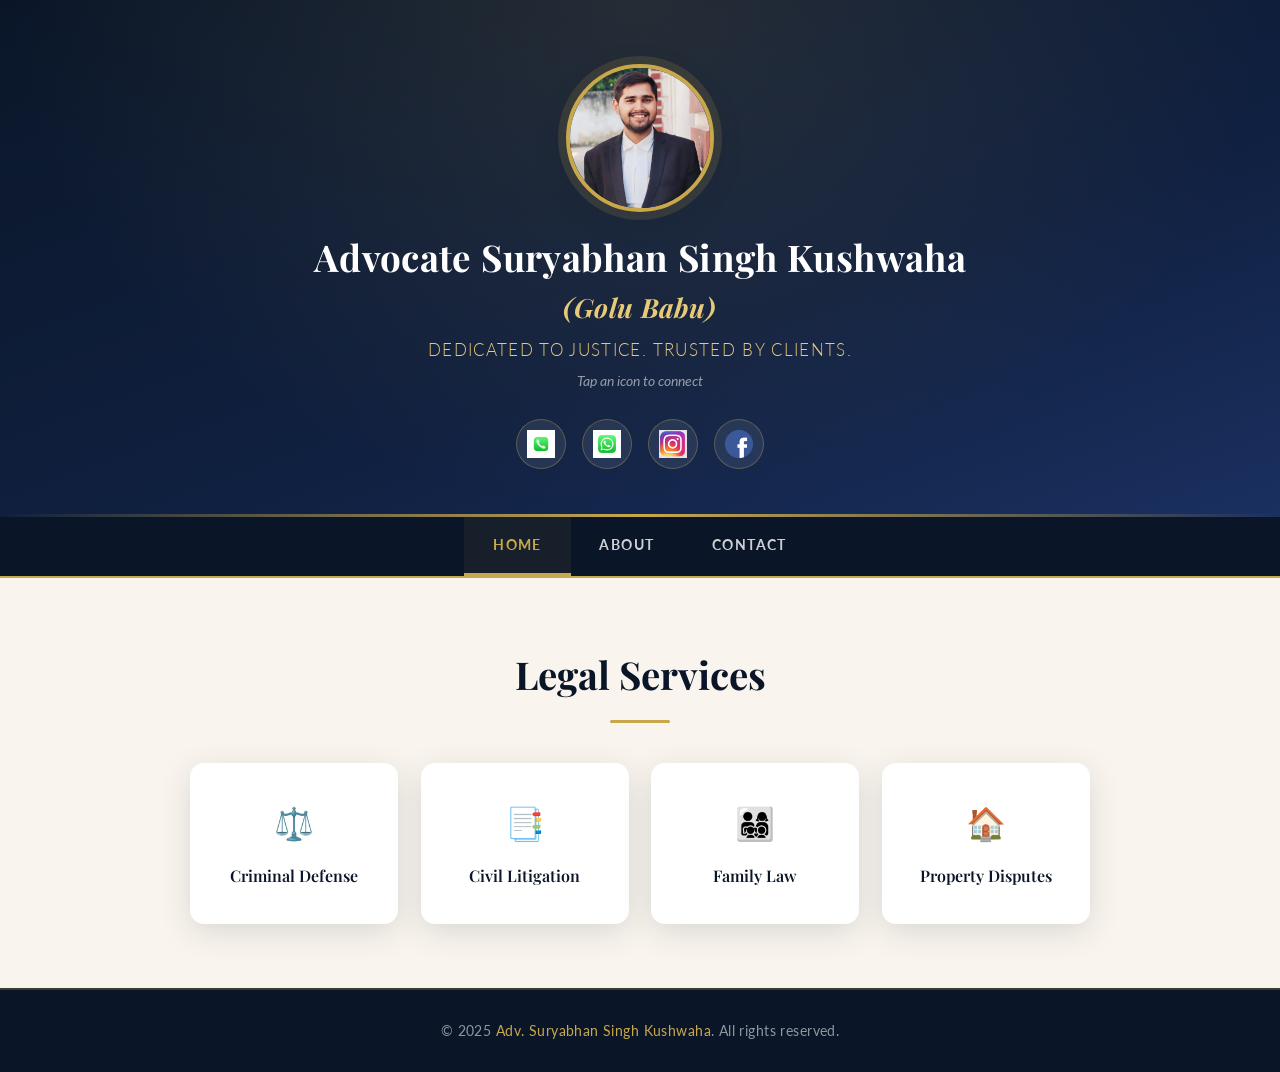
<file: index.html>
<!DOCTYPE html>
<html lang="en">
<head>
  <meta charset="UTF-8" />
  <meta name="viewport" content="width=device-width, initial-scale=1.0"/>
  <title>Adv. Suryabhan Singh Kushwaha</title>
  <link rel="stylesheet" href="style.css?v=2" />
</head>
<body>

  <header class="hero">
    <div class="hero-container">
      <img src="images/mama.png" alt="Advocate Golu Babu" class="profile-img">
      <h1>Advocate Suryabhan Singh Kushwaha<br><em style="font-style:italic;font-size:0.72em;color:var(--gold-light)">(Golu Babu)</em></h1>
      <p class="hero-tagline">Dedicated to Justice. Trusted by Clients.</p>
      <p class="hero-sub">Tap an icon to connect</p>
      <div class="social-links">
        <a href="tel:+918601360983" title="Call">
          <img src="images/phone-icon.png" alt="Phone">
        </a>
        <a href="https://wa.me/918601360983" target="_blank" title="WhatsApp">
          <img src="images/whatsapp.png" alt="WhatsApp">
        </a>
        <a href="https://www.instagram.com/adv_golubabu_up60/" target="_blank" title="Instagram">
          <img src="images/instagram.png" alt="Instagram">
        </a>
        <a href="https://www.facebook.com/search/top?q=adv%20surybhan%20kushwaha%20golubabu" target="_blank" title="Facebook">
          <img src="images/facebook.png" alt="Facebook">
        </a>
      </div>
    </div>
  </header>

  <nav class="main-nav">
    <a href="index.html" class="active">Home</a>
    <a href="about.html">About</a>
    <a href="contact.html">Contact</a>
  </nav>

  <section class="services">
    <h2>Legal Services</h2>
    <div class="section-divider"></div>
    <div class="card-container">
      <div class="card">
        <span class="card-icon">⚖️</span>
        Criminal Defense
      </div>
      <div class="card">
        <span class="card-icon">📑</span>
        Civil Litigation
      </div>
      <div class="card">
        <span class="card-icon">👨‍👩‍👧‍👦</span>
        Family Law
      </div>
      <div class="card">
        <span class="card-icon">🏠</span>
        Property Disputes
      </div>
    </div>
  </section>

  <footer>
    <p>&copy; 2025 <span>Adv. Suryabhan Singh Kushwaha</span>. All rights reserved.</p>
  </footer>

</body>
</html>
</file>
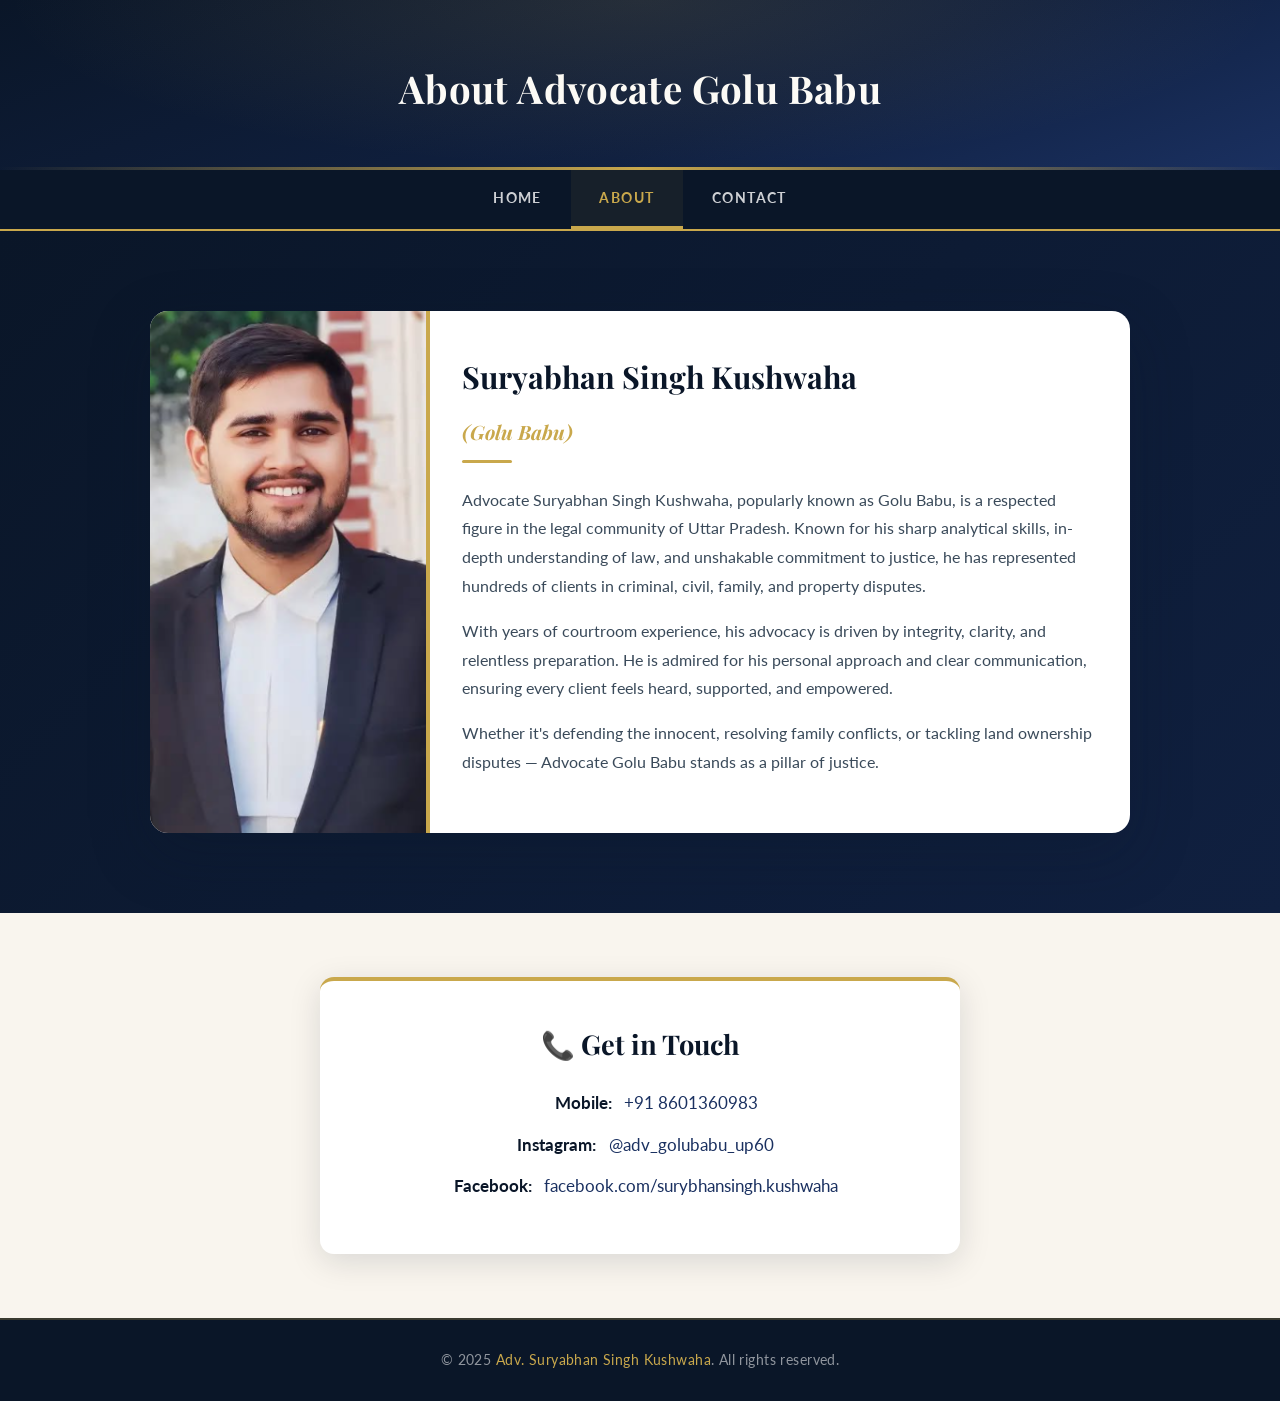
<file: about.html>
<!DOCTYPE html>
<html lang="en">
<head>
  <meta charset="UTF-8" />
  <meta name="viewport" content="width=device-width, initial-scale=1.0"/>
  <title>About – Advocate Golu Babu</title>
  <link rel="stylesheet" href="style.css?v=2" />
</head>
<body>

  <header class="hero">
    <h1>About Advocate Golu Babu</h1>
  </header>

  <nav class="main-nav">
    <a href="index.html">Home</a>
    <a href="about.html" class="active">About</a>
    <a href="contact.html">Contact</a>
  </nav>

  <section class="about-section">
    <div class="about-card">
      <img src="images/mama.png" alt="Advocate Golu Babu" class="about-img" />
      <div class="about-content">
        <h2>Suryabhan Singh Kushwaha<br><small style="font-size:0.65em;color:var(--gold);font-style:italic">(Golu Babu)</small></h2>
        <div class="gold-bar"></div>
        <p>
          Advocate Suryabhan Singh Kushwaha, popularly known as Golu Babu, is a respected figure in the legal community of Uttar Pradesh. Known for his sharp analytical skills, in-depth understanding of law, and unshakable commitment to justice, he has represented hundreds of clients in criminal, civil, family, and property disputes.
        </p>
        <p>
          With years of courtroom experience, his advocacy is driven by integrity, clarity, and relentless preparation. He is admired for his personal approach and clear communication, ensuring every client feels heard, supported, and empowered.
        </p>
        <p>
          Whether it's defending the innocent, resolving family conflicts, or tackling land ownership disputes — Advocate Golu Babu stands as a pillar of justice.
        </p>
      </div>
    </div>
  </section>

  <section class="contact-info">
    <div class="contact-card">
      <h2>📞 Get in Touch</h2>
      <div class="contact-item">
        <strong>Mobile:</strong>
        <a href="tel:+918601360983">+91 8601360983</a>
      </div>
      <div class="contact-item">
        <strong>Instagram:</strong>
        <a href="https://instagram.com/adv_golubabu_up60" target="_blank">@adv_golubabu_up60</a>
      </div>
      <div class="contact-item">
        <strong>Facebook:</strong>
        <a href="https://www.facebook.com/surybhansingh.kushwaha" target="_blank">facebook.com/surybhansingh.kushwaha</a>
      </div>
    </div>
  </section>

  <footer>
    <p>&copy; 2025 <span>Adv. Suryabhan Singh Kushwaha</span>. All rights reserved.</p>
  </footer>

</body>
</html>
</file>
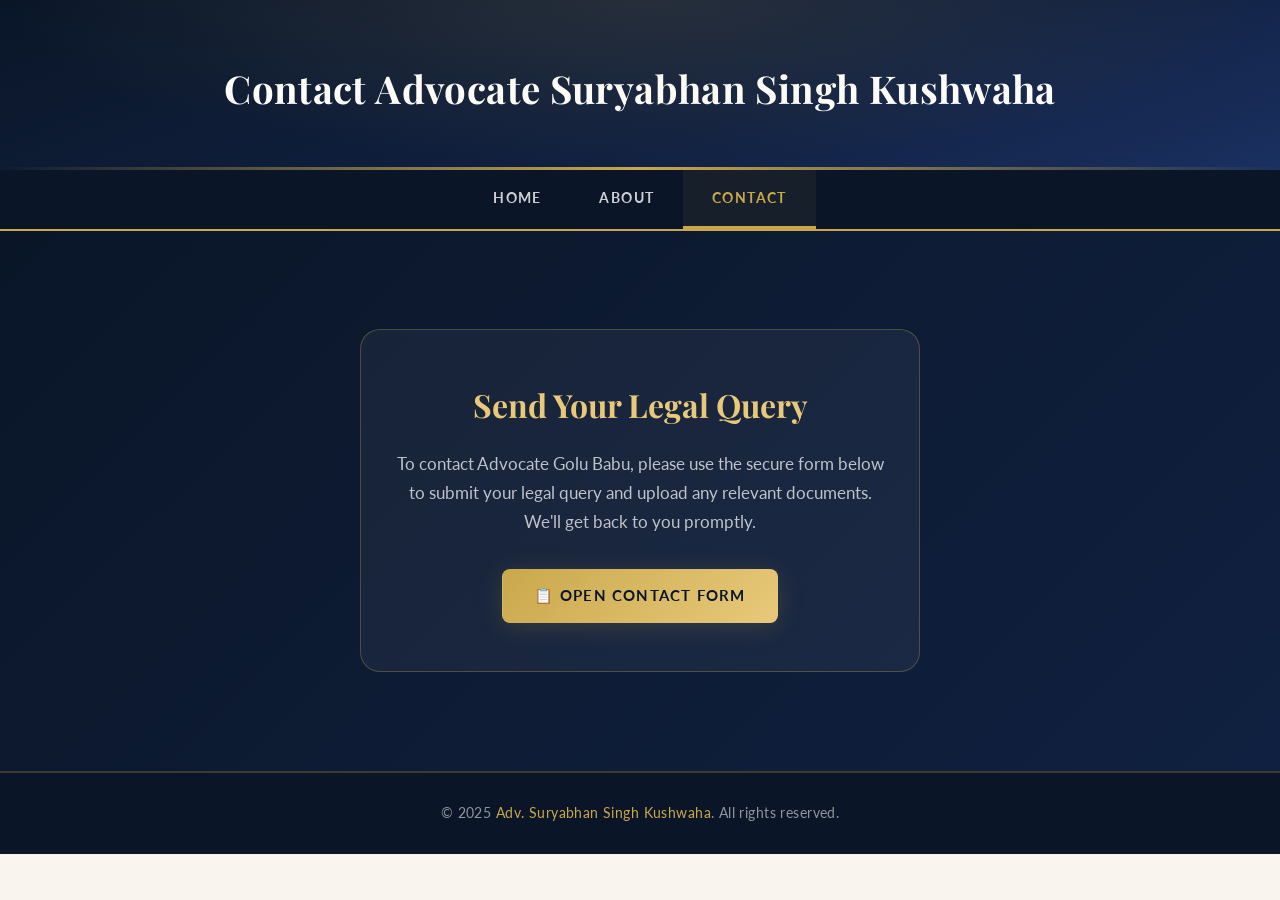
<file: contact.html>
<!DOCTYPE html>
<html lang="en">
<head>
  <meta charset="UTF-8" />
  <meta name="viewport" content="width=device-width, initial-scale=1.0"/>
  <title>Contact – Advocate Golu Babu</title>
  <link rel="stylesheet" href="style.css?v=2" />
</head>
<body>

  <header class="hero">
    <h1>Contact Advocate Suryabhan Singh Kushwaha</h1>
  </header>

  <nav class="main-nav">
    <a href="index.html">Home</a>
    <a href="about.html">About</a>
    <a href="contact.html" class="active">Contact</a>
  </nav>

  <section class="contact-page">
    <div class="contact-page-card">
      <h2>Send Your Legal Query</h2>
      <p>
        To contact Advocate Golu Babu, please use the secure form below to submit your legal query and upload any relevant documents. We'll get back to you promptly.
      </p>
      <a href="https://docs.google.com/forms/d/e/1FAIpQLSed8Mtoalw8J9nDaysA4I5_C1HnhBucyY33HQkHWzC11i0uUQ/viewform?usp=dialog"
         target="_blank"
         class="form-button">
        📋 Open Contact Form
      </a>
    </div>
  </section>

  <footer>
    <p>&copy; 2025 <span>Adv. Suryabhan Singh Kushwaha</span>. All rights reserved.</p>
  </footer>

</body>
</html>
</file>
<file: style.css>
@import url('https://fonts.googleapis.com/css2?family=Playfair+Display:wght@400;600;700;900&family=Lato:wght@300;400;700&display=swap');

/* ── CSS Variables ── */
:root {
  --navy: #0a1628;
  --navy-mid: #102040;
  --navy-light: #1a3060;
  --gold: #c9a84c;
  --gold-light: #e8c97a;
  --cream: #f9f5ee;
  --white: #ffffff;
  --text-dark: #1a1a2e;
  --text-muted: #5a6a80;
  --shadow-soft: 0 8px 32px rgba(10,22,40,0.13);
  --shadow-gold: 0 4px 24px rgba(201,168,76,0.18);
  --radius: 14px;
  --transition: 0.3s cubic-bezier(0.4,0,0.2,1);
}

/* ── Reset ── */
*, *::before, *::after {
  margin: 0; padding: 0;
  box-sizing: border-box;
}

html { scroll-behavior: smooth; }

body {
  font-family: 'Lato', sans-serif;
  background: var(--cream);
  color: var(--text-dark);
  line-height: 1.7;
  overflow-x: hidden;
}

/* ── Hero ── */
header.hero {
  background: linear-gradient(160deg, var(--navy) 0%, var(--navy-mid) 60%, var(--navy-light) 100%);
  color: var(--white);
  padding: 4rem 1.5rem 3rem;
  text-align: center;
  position: relative;
  overflow: hidden;
}

header.hero::before {
  content: '';
  position: absolute;
  inset: 0;
  background: radial-gradient(ellipse at 50% 0%, rgba(201,168,76,0.13) 0%, transparent 70%);
  pointer-events: none;
}

header.hero::after {
  content: '';
  position: absolute;
  bottom: 0; left: 0; right: 0;
  height: 3px;
  background: linear-gradient(90deg, transparent, var(--gold), transparent);
}

.hero-container {
  max-width: 680px;
  margin: auto;
  position: relative;
  z-index: 1;
  animation: fadeDown 0.9s ease both;
}

.profile-img {
  width: 148px;
  height: 148px;
  border-radius: 50%;
  object-fit: cover;
  border: 4px solid var(--gold);
  box-shadow: 0 0 0 8px rgba(201,168,76,0.15), var(--shadow-soft);
  margin-bottom: 1.4rem;
  transition: transform var(--transition), box-shadow var(--transition);
  display: block;
  margin-left: auto;
  margin-right: auto;
}
.profile-img:hover {
  transform: scale(1.05);
  box-shadow: 0 0 0 10px rgba(201,168,76,0.22), var(--shadow-gold);
}

header.hero h1 {
  font-family: 'Playfair Display', serif;
  font-size: clamp(1.5rem, 5vw, 2.3rem);
  font-weight: 700;
  line-height: 1.25;
  margin-bottom: 0.6rem;
  color: var(--white);
  letter-spacing: 0.01em;
}

header.hero > h1 {
  font-family: 'Playfair Display', serif;
  font-size: clamp(1.6rem, 5vw, 2.4rem);
  color: var(--white);
  padding: 0 1rem;
}

.hero-tagline {
  color: var(--gold-light);
  font-size: 1.05rem;
  letter-spacing: 0.08em;
  text-transform: uppercase;
  font-weight: 300;
  margin-bottom: 0.3rem;
}

.hero-sub {
  font-size: 0.88rem;
  color: rgba(255,255,255,0.55);
  margin-bottom: 1.6rem;
  font-style: italic;
}

/* Social Icons */
.social-links {
  display: flex;
  justify-content: center;
  gap: 16px;
  flex-wrap: wrap;
  margin-top: 1.4rem;
}

.social-links a {
  display: flex;
  align-items: center;
  justify-content: center;
  width: 50px; height: 50px;
  border-radius: 50%;
  background: rgba(255,255,255,0.08);
  border: 1.5px solid rgba(201,168,76,0.35);
  transition: all var(--transition);
}

.social-links a:hover {
  background: var(--gold);
  border-color: var(--gold);
  transform: translateY(-4px);
  box-shadow: 0 8px 20px rgba(201,168,76,0.35);
}

.social-links img {
  width: 28px;
  height: 28px;
  object-fit: contain;
}

/* ── Navigation ── */
.main-nav {
  display: flex;
  justify-content: center;
  flex-wrap: wrap;
  gap: 0;
  background: var(--navy);
  border-bottom: 2px solid var(--gold);
  position: sticky;
  top: 0;
  z-index: 100;
}

.main-nav a {
  color: rgba(255,255,255,0.8);
  text-decoration: none;
  font-family: 'Lato', sans-serif;
  font-weight: 700;
  font-size: 0.88rem;
  letter-spacing: 0.1em;
  text-transform: uppercase;
  padding: 1rem 1.8rem;
  border-bottom: 3px solid transparent;
  transition: all var(--transition);
}

.main-nav a:hover,
.main-nav a.active {
  color: var(--gold);
  border-bottom-color: var(--gold);
  background: rgba(201,168,76,0.07);
}

/* ── Services ── */
.services {
  padding: 4rem 1.5rem;
  text-align: center;
  background: var(--cream);
}

.services h2 {
  font-family: 'Playfair Display', serif;
  color: var(--navy);
  font-size: clamp(1.8rem, 5vw, 2.4rem);
  margin-bottom: 0.5rem;
}

.section-divider {
  width: 60px;
  height: 3px;
  background: var(--gold);
  margin: 0.8rem auto 2.5rem;
  border-radius: 2px;
}

.card-container {
  display: grid;
  grid-template-columns: repeat(auto-fit, minmax(200px, 1fr));
  gap: 1.4rem;
  max-width: 900px;
  margin: auto;
}

.card {
  background: var(--white);
  padding: 2rem 1.4rem;
  border-radius: var(--radius);
  box-shadow: var(--shadow-soft);
  border-bottom: 3px solid transparent;
  font-family: 'Playfair Display', serif;
  font-size: 1rem;
  color: var(--navy);
  cursor: default;
  transition: all var(--transition);
  font-weight: 600;
}

.card:hover {
  border-bottom-color: var(--gold);
  transform: translateY(-6px);
  box-shadow: 0 16px 40px rgba(10,22,40,0.13);
}

.card .card-icon {
  font-size: 2rem;
  display: block;
  margin-bottom: 0.8rem;
}

/* ── About Section ── */
.about-section {
  background: linear-gradient(135deg, var(--navy) 0%, var(--navy-mid) 100%);
  padding: 5rem 1.5rem;
}

.about-card {
  display: flex;
  flex-wrap: wrap;
  max-width: 980px;
  margin: auto;
  background: var(--white);
  border-radius: 18px;
  box-shadow: 0 20px 60px rgba(10,22,40,0.25);
  overflow: hidden;
  animation: fadeUp 0.9s ease both;
}

.about-img {
  flex: 0 0 280px;
  width: 280px;
  object-fit: cover;
  object-position: top center;
  display: block;
  border-right: 4px solid var(--gold);
}

.about-content {
  flex: 1 1 300px;
  padding: 2.5rem 2rem;
}

.about-content h2 {
  font-family: 'Playfair Display', serif;
  color: var(--navy);
  font-size: clamp(1.3rem, 4vw, 1.9rem);
  margin-bottom: 0.4rem;
}

.about-content .gold-bar {
  width: 50px;
  height: 3px;
  background: var(--gold);
  border-radius: 2px;
  margin-bottom: 1.4rem;
}

.about-content p {
  margin-bottom: 1rem;
  font-size: 1rem;
  color: #3a4a5a;
  line-height: 1.8;
}

/* ── Contact Info ── */
.contact-info {
  background: var(--cream);
  padding: 4rem 1.5rem;
  text-align: center;
}

.contact-card {
  max-width: 640px;
  margin: auto;
  background: var(--white);
  padding: 2.5rem 2rem;
  border-radius: var(--radius);
  box-shadow: var(--shadow-soft);
  border-top: 4px solid var(--gold);
  animation: fadeUp 0.9s ease both;
}

.contact-card h2 {
  font-family: 'Playfair Display', serif;
  color: var(--navy);
  font-size: 1.7rem;
  margin-bottom: 1.4rem;
}

.contact-item {
  display: flex;
  align-items: center;
  justify-content: center;
  gap: 0.8rem;
  margin: 0.8rem 0;
  font-size: 1.05rem;
  color: var(--text-dark);
}

.contact-item strong {
  color: var(--navy);
  font-weight: 700;
  min-width: 90px;
  text-align: right;
}

.contact-item a {
  color: var(--navy-light);
  text-decoration: none;
  transition: color var(--transition);
}

.contact-item a:hover {
  color: var(--gold);
  text-decoration: underline;
}

/* ── Contact Page Section ── */
.contact-page {
  padding: 5rem 1.5rem;
  text-align: center;
  background: linear-gradient(135deg, var(--navy) 0%, var(--navy-mid) 100%);
  min-height: 60vh;
  display: flex;
  flex-direction: column;
  align-items: center;
  justify-content: center;
}

.contact-page-card {
  background: rgba(255,255,255,0.05);
  border: 1px solid rgba(201,168,76,0.3);
  border-radius: 20px;
  padding: 3rem 2rem;
  max-width: 560px;
  width: 100%;
  animation: fadeUp 0.9s ease both;
}

.contact-page-card h2 {
  font-family: 'Playfair Display', serif;
  color: var(--gold-light);
  font-size: clamp(1.5rem, 4vw, 2rem);
  margin-bottom: 1rem;
}

.contact-page-card p {
  color: rgba(255,255,255,0.72);
  font-size: 1.05rem;
  line-height: 1.75;
  margin-bottom: 2rem;
}

/* ── Form Button ── */
.form-button {
  display: inline-flex;
  align-items: center;
  gap: 0.5rem;
  padding: 14px 32px;
  background: linear-gradient(135deg, var(--gold) 0%, var(--gold-light) 100%);
  color: var(--navy);
  font-family: 'Lato', sans-serif;
  font-size: 0.95rem;
  font-weight: 700;
  letter-spacing: 0.08em;
  text-transform: uppercase;
  text-decoration: none;
  border-radius: 8px;
  box-shadow: var(--shadow-gold);
  transition: all var(--transition);
  position: relative;
  overflow: hidden;
}

.form-button::after {
  content: '';
  position: absolute;
  inset: 0;
  background: rgba(255,255,255,0.2);
  transform: translateX(-100%);
  transition: transform 0.4s ease;
}

.form-button:hover {
  transform: translateY(-3px);
  box-shadow: 0 14px 36px rgba(201,168,76,0.4);
}

.form-button:hover::after {
  transform: translateX(100%);
}

/* ── Footer ── */
footer {
  text-align: center;
  padding: 1.8rem 1rem;
  background: var(--navy);
  border-top: 2px solid rgba(201,168,76,0.25);
  color: rgba(255,255,255,0.55);
  font-size: 0.88rem;
  letter-spacing: 0.03em;
}

footer span {
  color: var(--gold);
}

/* ── Animations ── */
@keyframes fadeDown {
  from { opacity: 0; transform: translateY(-28px); }
  to   { opacity: 1; transform: translateY(0); }
}

@keyframes fadeUp {
  from { opacity: 0; transform: translateY(28px); }
  to   { opacity: 1; transform: translateY(0); }
}

/* ── Mobile Responsive ── */
@media (max-width: 768px) {
  header.hero { padding: 2.5rem 1rem 2rem; }

  .profile-img { width: 120px; height: 120px; }

  .main-nav a {
    padding: 0.8rem 1.2rem;
    font-size: 0.82rem;
  }

  .about-card {
    flex-direction: column;
  }

  .about-img {
    flex: none;
    width: 100%;
    height: 260px;
    border-right: none;
    border-bottom: 4px solid var(--gold);
  }

  .about-content {
    padding: 1.8rem 1.4rem;
  }

  .card-container {
    grid-template-columns: 1fr 1fr;
    gap: 1rem;
  }

  .contact-item {
    flex-direction: column;
    gap: 0.2rem;
    text-align: center;
  }

  .contact-item strong {
    min-width: unset;
    text-align: center;
  }

  .contact-page-card {
    padding: 2rem 1.2rem;
  }
}

@media (max-width: 420px) {
  .card-container {
    grid-template-columns: 1fr;
  }

  .social-links a {
    width: 44px; height: 44px;
  }
}
</file>
